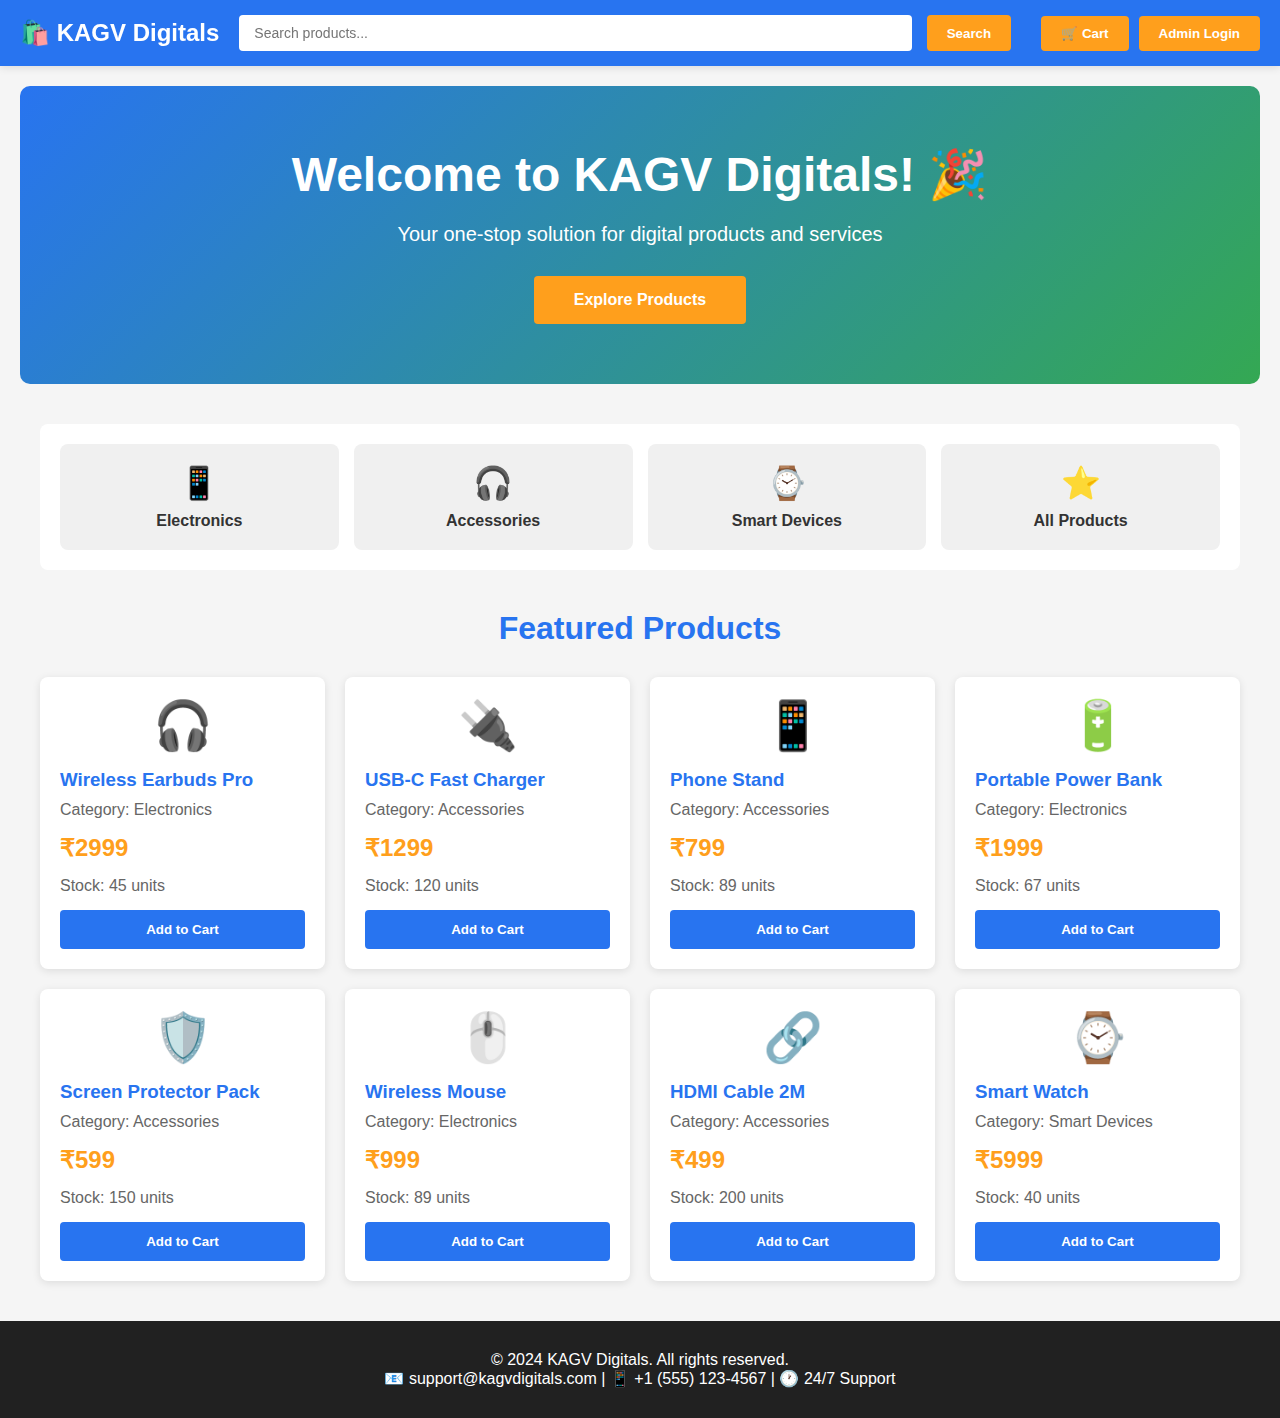
<file: index.html/kagv-digitals.html>
<!DOCTYPE html>
<html lang="en">
<head>
    <meta charset="UTF-8">
    <meta name="viewport" content="width=device-width, initial-scale=1.0">
    <title>KAGV Digitals - E-commerce Platform</title>
    <style>
        * {
            margin: 0;
            padding: 0;
            box-sizing: border-box;
        }

        body {
            font-family: 'Roboto', Arial, sans-serif;
            background-color: #f5f5f5;
            color: #333;
        }

        /* Header/Navbar */
        header {
            background-color: #2874f0;
            color: white;
            padding: 15px 20px;
            display: flex;
            justify-content: space-between;
            align-items: center;
            box-shadow: 0 2px 8px rgba(0,0,0,0.1);
            position: sticky;
            top: 0;
            z-index: 100;
        }

        .logo {
            font-size: 24px;
            font-weight: bold;
            display: flex;
            align-items: center;
            gap: 10px;
        }

        .search-bar {
            flex: 1;
            margin: 0 20px;
            display: flex;
            gap: 5px;
        }

        .search-bar input {
            flex: 1;
            padding: 10px 15px;
            border: none;
            border-radius: 4px;
            font-size: 14px;
        }

        .search-bar button {
            background-color: #ff9f1c;
            color: white;
            border: none;
            padding: 10px 20px;
            border-radius: 4px;
            cursor: pointer;
            font-weight: bold;
            transition: 0.3s;
        }

        .search-bar button:hover {
            background-color: #ff8c00;
        }

        header button {
            background-color: #ff9f1c;
            color: white;
            border: none;
            padding: 10px 20px;
            border-radius: 4px;
            cursor: pointer;
            font-weight: bold;
            margin-left: 10px;
            transition: 0.3s;
        }

        header button:hover {
            background-color: #ff8c00;
        }

        /* Hero Banner */
        .banner {
            background: linear-gradient(135deg, #2874f0 0%, #34a853 100%);
            color: white;
            padding: 60px 20px;
            text-align: center;
            margin: 20px;
            border-radius: 10px;
        }

        .banner h1 {
            font-size: 48px;
            margin-bottom: 20px;
        }

        .banner p {
            font-size: 20px;
            margin-bottom: 30px;
        }

        .banner button {
            padding: 15px 40px;
            background-color: #ff9f1c;
            color: white;
            border: none;
            border-radius: 4px;
            font-size: 16px;
            font-weight: bold;
            cursor: pointer;
            transition: 0.3s;
        }

        .banner button:hover {
            background-color: #ff8c00;
            transform: scale(1.05);
        }

        /* Categories */
        .categories {
            display: grid;
            grid-template-columns: repeat(auto-fit, minmax(150px, 1fr));
            gap: 15px;
            margin: 40px;
            padding: 20px;
            background-color: white;
            border-radius: 8px;
        }

        .category {
            padding: 20px;
            background-color: #f0f0f0;
            border-radius: 8px;
            text-align: center;
            cursor: pointer;
            transition: 0.3s;
        }

        .category:hover {
            background-color: #2874f0;
            color: white;
            transform: translateY(-5px);
        }

        .category-icon {
            font-size: 32px;
            margin-bottom: 10px;
        }

        /* Products Section */
        .products {
            margin: 40px;
        }

        .products h2 {
            font-size: 32px;
            margin-bottom: 30px;
            text-align: center;
            color: #2874f0;
        }

        .product-list {
            display: grid;
            grid-template-columns: repeat(auto-fit, minmax(250px, 1fr));
            gap: 20px;
        }

        .product {
            background-color: white;
            border-radius: 8px;
            padding: 20px;
            box-shadow: 0 2px 8px rgba(0,0,0,0.1);
            transition: 0.3s;
        }

        .product:hover {
            box-shadow: 0 8px 16px rgba(0,0,0,0.2);
            transform: translateY(-5px);
        }

        .product-icon {
            font-size: 48px;
            text-align: center;
            margin-bottom: 15px;
        }

        .product h3 {
            color: #2874f0;
            margin-bottom: 10px;
        }

        .product p {
            color: #666;
            margin-bottom: 15px;
        }

        .product .price {
            font-size: 24px;
            color: #ff9f1c;
            font-weight: bold;
            margin-bottom: 15px;
        }

        .product button {
            width: 100%;
            padding: 12px;
            background-color: #2874f0;
            color: white;
            border: none;
            border-radius: 4px;
            cursor: pointer;
            font-weight: bold;
            transition: 0.3s;
        }

        .product button:hover {
            background-color: #1a4aa8;
        }

        /* Cart Section */
        .cart-section {
            display: none;
            margin: 40px;
            background-color: white;
            padding: 20px;
            border-radius: 8px;
        }

        .cart-section h2 {
            color: #2874f0;
            margin-bottom: 20px;
        }

        .cart-items {
            margin-bottom: 20px;
        }

        .cart-item {
            display: flex;
            justify-content: space-between;
            padding: 10px;
            border-bottom: 1px solid #eee;
            align-items: center;
        }

        .cart-summary {
            background-color: #f5f5f5;
            padding: 15px;
            border-radius: 4px;
            margin-top: 20px;
        }

        .cart-summary p {
            display: flex;
            justify-content: space-between;
            margin: 10px 0;
            font-weight: bold;
        }

        /* Admin Login */
        .admin-login {
            display: none;
            position: fixed;
            top: 0;
            left: 0;
            width: 100%;
            height: 100%;
            background-color: rgba(0,0,0,0.5);
            z-index: 1000;
            justify-content: center;
            align-items: center;
        }

        .login-box {
            background-color: white;
            padding: 40px;
            border-radius: 8px;
            width: 90%;
            max-width: 400px;
            box-shadow: 0 10px 30px rgba(0,0,0,0.3);
        }

        .login-box h2 {
            text-align: center;
            color: #2874f0;
            margin-bottom: 30px;
        }

        .login-box input {
            width: 100%;
            padding: 12px;
            margin-bottom: 15px;
            border: 1px solid #ddd;
            border-radius: 4px;
            font-size: 14px;
        }

        .login-box input:focus {
            outline: none;
            border-color: #2874f0;
            box-shadow: 0 0 5px rgba(40, 116, 240, 0.3);
        }

        .login-box button {
            width: 100%;
            padding: 12px;
            background-color: #2874f0;
            color: white;
            border: none;
            border-radius: 4px;
            font-weight: bold;
            cursor: pointer;
            transition: 0.3s;
        }

        .login-box button:hover {
            background-color: #1a4aa8;
        }

        .demo-creds {
            background-color: #e3f2fd;
            padding: 10px;
            border-radius: 4px;
            margin-top: 15px;
            font-size: 12px;
            color: #666;
        }

        .close-login {
            float: right;
            font-size: 28px;
            cursor: pointer;
            color: #999;
        }

        .close-login:hover {
            color: #333;
        }

        /* Admin Dashboard */
        .admin-dashboard {
            display: none;
            margin: 40px;
        }

        .admin-header {
            background-color: #2874f0;
            color: white;
            padding: 20px;
            border-radius: 8px;
            display: flex;
            justify-content: space-between;
            align-items: center;
            margin-bottom: 30px;
        }

        .admin-stats {
            display: grid;
            grid-template-columns: repeat(auto-fit, minmax(200px, 1fr));
            gap: 20px;
            margin-bottom: 30px;
        }

        .stat-card {
            background-color: white;
            padding: 20px;
            border-radius: 8px;
            text-align: center;
            box-shadow: 0 2px 8px rgba(0,0,0,0.1);
        }

        .stat-card h3 {
            color: #999;
            font-size: 14px;
            margin-bottom: 10px;
        }

        .stat-card .number {
            font-size: 32px;
            color: #2874f0;
            font-weight: bold;
        }

        .admin-table {
            background-color: white;
            padding: 20px;
            border-radius: 8px;
            overflow-x: auto;
        }

        table {
            width: 100%;
            border-collapse: collapse;
        }

        th {
            background-color: #2874f0;
            color: white;
            padding: 12px;
            text-align: left;
        }

        td {
            padding: 12px;
            border-bottom: 1px solid #eee;
        }

        tr:hover {
            background-color: #f5f5f5;
        }

        /* Footer */
        footer {
            background-color: #212121;
            color: white;
            text-align: center;
            padding: 30px 20px;
            margin-top: 40px;
        }

        /* Buttons Group */
        .btn-group {
            display: flex;
            gap: 10px;
            justify-content: center;
            margin: 20px 0;
            flex-wrap: wrap;
        }

        .btn {
            padding: 10px 20px;
            background-color: #2874f0;
            color: white;
            border: none;
            border-radius: 4px;
            cursor: pointer;
            font-weight: bold;
            transition: 0.3s;
        }

        .btn:hover {
            background-color: #1a4aa8;
        }

        .btn-danger {
            background-color: #d32f2f;
        }

        .btn-danger:hover {
            background-color: #b71c1c;
        }

        .btn-success {
            background-color: #388e3c;
        }

        .btn-success:hover {
            background-color: #2e7d32;
        }
    </style>
</head>
<body>
    <!-- Header/Navbar -->
    <header>
        <div class="logo">🛍️ KAGV Digitals</div>
        <div class="search-bar">
            <input type="text" id="searchInput" placeholder="Search products...">
            <button onclick="searchProducts()">Search</button>
        </div>
        <button onclick="showCart()">🛒 Cart</button>
        <button onclick="openAdminLogin()">Admin Login</button>
    </header>

    <!-- Main Content -->
    <main>
        <!-- Home Page -->
        <div id="homePage">
            <!-- Hero Banner -->
            <section class="banner">
                <h1>Welcome to KAGV Digitals! 🎉</h1>
                <p>Your one-stop solution for digital products and services</p>
                <button onclick="scrollToProducts()">Explore Products</button>
            </section>

            <!-- Categories -->
            <div class="categories">
                <div class="category" onclick="filterCategory('Electronics')">
                    <div class="category-icon">📱</div>
                    <strong>Electronics</strong>
                </div>
                <div class="category" onclick="filterCategory('Accessories')">
                    <div class="category-icon">🎧</div>
                    <strong>Accessories</strong>
                </div>
                <div class="category" onclick="filterCategory('Smart Devices')">
                    <div class="category-icon">⌚</div>
                    <strong>Smart Devices</strong>
                </div>
                <div class="category" onclick="filterCategory('All')">
                    <div class="category-icon">⭐</div>
                    <strong>All Products</strong>
                </div>
            </div>

            <!-- Products -->
            <section class="products">
                <h2>Featured Products</h2>
                <div class="product-list" id="productList"></div>
            </section>
        </div>

        <!-- Cart Page -->
        <div id="cartSection" class="cart-section">
            <h2>🛒 Your Shopping Cart</h2>
            <div class="cart-items" id="cartItems"></div>
            <div class="cart-summary">
                <p>Subtotal: <span id="subtotal">₹0</span></p>
                <p>Shipping: <span id="shipping">Free</span></p>
                <p>Tax (5%): <span id="tax">₹0</span></p>
                <p style="font-size: 18px; color: #2874f0; border-top: 2px solid #2874f0; padding-top: 10px;">
                    Total: <span id="total">₹0</span>
                </p>
            </div>
            <div class="btn-group">
                <button class="btn btn-success" onclick="checkout()">Proceed to Checkout</button>
                <button class="btn" onclick="hidePage('cartSection')">Continue Shopping</button>
            </div>
        </div>

        <!-- Admin Login Modal -->
        <div id="adminLogin" class="admin-login">
            <div class="login-box">
                <span class="close-login" onclick="closeAdminLogin()">&times;</span>
                <h2>🔐 Admin Login</h2>
                <input type="text" id="adminUsername" placeholder="Username">
                <input type="password" id="adminPassword" placeholder="Password">
                <button onclick="adminLogin()">Login</button>
                <div class="demo-creds">
                    <strong>Demo Credentials:</strong><br>
                    Username: <strong>admin</strong><br>
                    Password: <strong>admin123</strong>
                </div>
            </div>
        </div>

        <!-- Admin Dashboard -->
        <div id="adminDashboard" class="admin-dashboard">
            <div class="admin-header">
                <h1>📊 Admin Dashboard</h1>
                <button class="btn btn-danger" onclick="adminLogout()">Logout</button>
            </div>

            <!-- Admin Stats -->
            <div class="admin-stats">
                <div class="stat-card">
                    <h3>Total Products</h3>
                    <div class="number" id="totalProducts">0</div>
                </div>
                <div class="stat-card">
                    <h3>Total Orders</h3>
                    <div class="number" id="totalOrders">0</div>
                </div>
                <div class="stat-card">
                    <h3>Total Revenue</h3>
                    <div class="number" id="totalRevenue">₹0</div>
                </div>
                <div class="stat-card">
                    <h3>Total Customers</h3>
                    <div class="number" id="totalCustomers">0</div>
                </div>
            </div>

            <!-- Products Management -->
            <div class="admin-table">
                <h3>📦 Products Management</h3>
                <table>
                    <thead>
                        <tr>
                            <th>ID</th>
                            <th>Product Name</th>
                            <th>Category</th>
                            <th>Price</th>
                            <th>Stock</th>
                            <th>Actions</th>
                        </tr>
                    </thead>
                    <tbody id="adminProductTable">
                    </tbody>
                </table>
            </div>
        </div>
    </main>

    <!-- Footer -->
    <footer>
        <p>&copy; 2024 KAGV Digitals. All rights reserved.</p>
        <p>📧 support@kagvdigitals.com | 📱 +1 (555) 123-4567 | 🕐 24/7 Support</p>
    </footer>

    <script>
        // Products Database
        const products = [
            { id: 1, name: 'Wireless Earbuds Pro', price: 2999, category: 'Electronics', icon: '🎧', stock: 45 },
            { id: 2, name: 'USB-C Fast Charger', price: 1299, category: 'Accessories', icon: '🔌', stock: 120 },
            { id: 3, name: 'Phone Stand', price: 799, category: 'Accessories', icon: '📱', stock: 89 },
            { id: 4, name: 'Portable Power Bank', price: 1999, category: 'Electronics', icon: '🔋', stock: 67 },
            { id: 5, name: 'Screen Protector Pack', price: 599, category: 'Accessories', icon: '🛡️', stock: 150 },
            { id: 6, name: 'Wireless Mouse', price: 999, category: 'Electronics', icon: '🖱️', stock: 89 },
            { id: 7, name: 'HDMI Cable 2M', price: 499, category: 'Accessories', icon: '🔗', stock: 200 },
            { id: 8, name: 'Smart Watch', price: 5999, category: 'Smart Devices', icon: '⌚', stock: 40 }
        ];

        let cart = [];
        let filteredProducts = products;
        let adminLoggedIn = false;

        // Initialize
        function init() {
            displayProducts(products);
            updateAdminStats();
        }

        // Display Products
        function displayProducts(productsToShow) {
            const productList = document.getElementById('productList');
            productList.innerHTML = '';
            productsToShow.forEach(product => {
                productList.innerHTML += `
                    <div class="product">
                        <div class="product-icon">${product.icon}</div>
                        <h3>${product.name}</h3>
                        <p>Category: ${product.category}</p>
                        <div class="price">₹${product.price}</div>
                        <p>Stock: ${product.stock} units</p>
                        <button onclick="addToCart(${product.id})">Add to Cart</button>
                    </div>
                `;
            });
        }

        // Filter by Category
        function filterCategory(category) {
            if (category === 'All') {
                filteredProducts = products;
            } else {
                filteredProducts = products.filter(p => p.category === category);
            }
            displayProducts(filteredProducts);
        }

        // Search Products
        function searchProducts() {
            const searchTerm = document.getElementById('searchInput').value.toLowerCase();
            filteredProducts = products.filter(p => 
                p.name.toLowerCase().includes(searchTerm) || 
                p.category.toLowerCase().includes(searchTerm)
            );
            displayProducts(filteredProducts);
        }

        // Add to Cart
        function addToCart(productId) {
            const product = products.find(p => p.id === productId);
            const existingItem = cart.find(c => c.id === productId);
            
            if (existingItem) {
                existingItem.quantity += 1;
            } else {
                cart.push({ ...product, quantity: 1 });
            }
            alert(`✅ "${product.name}" added to cart!`);
            updateCart();
        }

        // Update Cart Display
        function updateCart() {
            const cartItems = document.getElementById('cartItems');
            if (cart.length === 0) {
                cartItems.innerHTML = '<p style="text-align: center; padding: 40px;">Your cart is empty</p>';
            } else {
                cartItems.innerHTML = cart.map(item => `
                    <div class="cart-item">
                        <div>
                            <strong>${item.name}</strong><br>
                            Price: ₹${item.price} × ${item.quantity}
                        </div>
                        <div>
                            <strong>₹${item.price * item.quantity}</strong>
                            <button class="btn btn-danger" onclick="removeFromCart(${item.id})" style="width: auto;">Remove</button>
                        </div>
                    </div>
                `).join('');
            }

            // Calculate totals
            const subtotal = cart.reduce((sum, item) => sum + (item.price * item.quantity), 0);
            const tax = Math.round(subtotal * 0.05);
            const total = subtotal + tax;

            document.getElementById('subtotal').innerText = '₹' + subtotal;
            document.getElementById('tax').innerText = '₹' + tax;
            document.getElementById('total').innerText = '₹' + total;
        }

        // Remove from Cart
        function removeFromCart(productId) {
            cart = cart.filter(c => c.id !== productId);
            updateCart();
        }

        // Show/Hide Functions
        function showCart() {
            document.getElementById('homePage').style.display = 'none';
            document.getElementById('cartSection').style.display = 'block';
            document.getElementById('adminDashboard').style.display = 'none';
            updateCart();
        }

        function showHome() {
            document.getElementById('homePage').style.display = 'block';
            document.getElementById('cartSection').style.display = 'none';
            document.getElementById('adminDashboard').style.display = 'none';
        }

        function scrollToProducts() {
            document.querySelector('.products').scrollIntoView({ behavior: 'smooth' });
        }

        function hidePage(pageId) {
            document.getElementById(pageId).style.display = 'none';
            showHome();
        }

        // Admin Login
        function openAdminLogin() {
            document.getElementById('adminLogin').style.display = 'flex';
        }

        function closeAdminLogin() {
            document.getElementById('adminLogin').style.display = 'none';
        }

        function adminLogin() {
            const username = document.getElementById('adminUsername').value;
            const password = document.getElementById('adminPassword').value;

            if (username === 'admin' && password === 'admin123') {
                adminLoggedIn = true;
                closeAdminLogin();
                document.getElementById('homePage').style.display = 'none';
                document.getElementById('cartSection').style.display = 'none';
                document.getElementById('adminDashboard').style.display = 'block';
                displayAdminTable();
                alert('✅ Admin Login Successful!');
            } else {
                alert('❌ Invalid credentials! Use: admin / admin123');
            }
        }

        function adminLogout() {
            adminLoggedIn = false;
            document.getElementById('adminUsername').value = '';
            document.getElementById('adminPassword').value = '';
            showHome();
            alert('Logged out successfully!');
        }

        // Admin Dashboard
        function updateAdminStats() {
            document.getElementById('totalProducts').innerText = products.length;
            document.getElementById('totalOrders').innerText = Math.floor(Math.random() * 300) + 100;
            document.getElementById('totalRevenue').innerText = '₹' + (Math.random() * 100000 + 50000).toFixed(0);
            document.getElementById('totalCustomers').innerText = Math.floor(Math.random() * 2000) + 1000;
        }

        function displayAdminTable() {
            const tableBody = document.getElementById('adminProductTable');
            tableBody.innerHTML = products.map(product => `
                <tr>
                    <td>${product.id}</td>
                    <td>${product.name}</td>
                    <td>${product.category}</td>
                    <td>₹${product.price}</td>
                    <td><span style="background-color: ${product.stock > 50 ? '#4caf50' : '#ff9800'}; color: white; padding: 5px 10px; border-radius: 4px;">${product.stock}</span></td>
                    <td>
                        <button class="btn" style="width: auto;">Edit</button>
                        <button class="btn btn-danger" style="width: auto;">Delete</button>
                    </td>
                </tr>
            `).join('');
        }

        // Checkout
        function checkout() {
            if (cart.length === 0) {
                alert('Your cart is empty!');
                return;
            }
            const total = cart.reduce((sum, item) => sum + (item.price * item.quantity), 0);
            alert(`✅ Order placed successfully!\n\nTotal: ₹${total}\n\nThank you for shopping with KAGV Digitals!`);
            cart = [];
            showHome();
        }

        // Initialize on load
        window.onload = init;
    </script>
</body>
</html>
</file>
